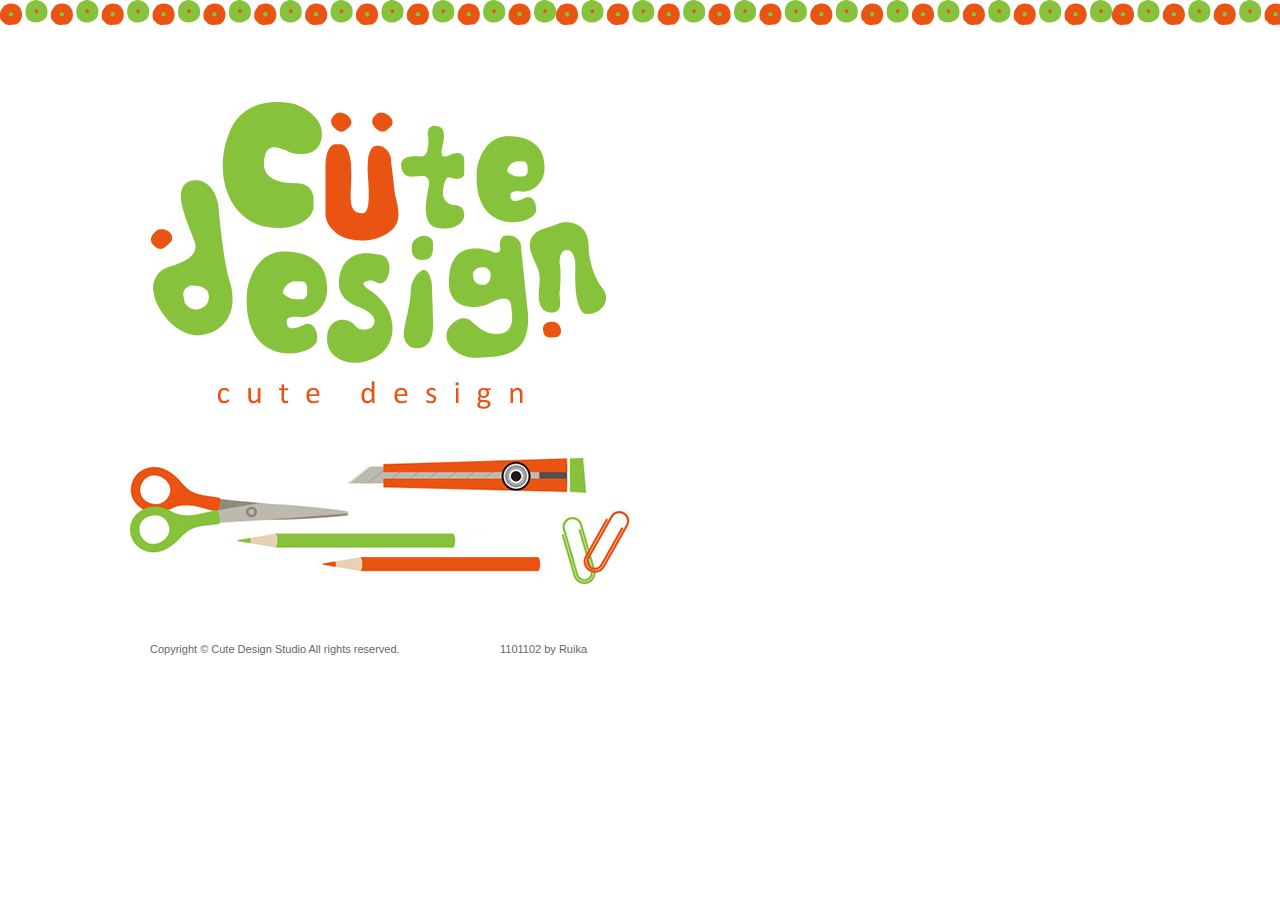
<file: index.html>
<!DOCTYPE html>
<html lang="en">
<head>
    <meta charset="UTF-8">
    <meta name="viewport" content="width=device-width, initial-scale=1.0">
    <title>Cute Design</title>
</head>
<style type="text/css">
    body{
       font-family: Arial, Helvetica, sans-serif;
       font-size: 11px;
       color: #666666;
       background-image: url(images1/cute_design_bg.png);
       background-repeat: repeat-x;
       margin: 0px;
    }
    #div1{
        position: absolute;
        left: 151px;
        top: 102px;
        width: 455px;
        height: 312px;
        z-index: 1;
    }
    #div2{
        position: absolute;
        left: 130px;
        top: 458px;
        width: 500px;
        height: 126px;
        z-index: 2;
    }
    #div3{
        position: absolute;
        left: 150px;
        top: 632px;
        width: 280px;
        height: 20px;
        z-index: 3;
    }
    #div4{
        position: absolute;
        left: 500px;
        top: 632px;
        width: 130px;
        height: 20px;
        z-index: 4;
    }
    

</style>
<body>
    <div id="div1">
        <a href="main.html"><img src="images1/cute_design_logo.png" alt="logo"></a>
    </div>
    <div id="div2">
        <a href="main.html"><img src="images1/intro.jpg" alt="intro"></a>
    </div>
    <div id="div3">
        <p>Copyright &copy Cute Design Studio All rights reserved.</p>
    </div>
    <div id="div4">
        <p>1101102 by Ruika</p>
    </div>
</body>
</html>
</file>
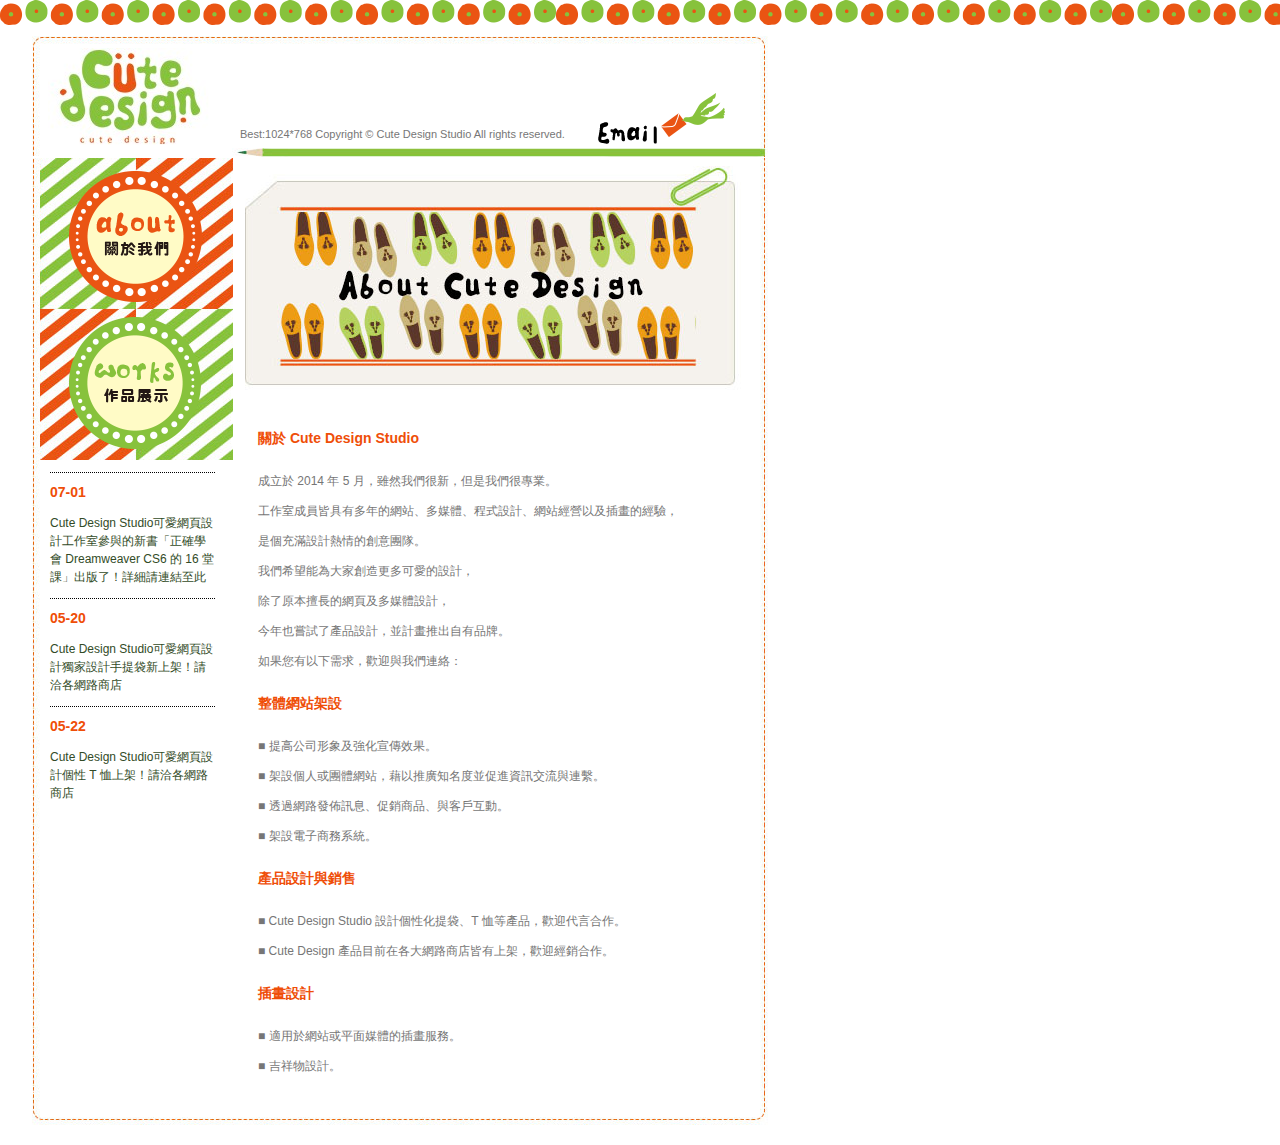
<file: about.html>
<!DOCTYPE html>
<html lang="en">
<head>
    <meta charset="UTF-8">
    <meta name="viewport" content="width=device-width, initial-scale=1.0">
    <title>Cute Design Studio 可愛網頁設計工作室</title>
    <!-- css -->
    <link rel="stylesheet" href="./css/website.css">
</head>
<body>
    <div class="header">
        <a href="main.html"><img src="./images1/main_logo.jpg" alt="headerlogo" class="headerLogo transition"></a>
        <span class="headerCopy">
            Best:1024*768
            Copyright &copy Cute Design Studio All rights reserved.
        </span>
        <a href="mailto:yeah.878952@gmail.com?subject=WebDesign Case!!"><img src="./images1/email.png" alt="email.png" class="email transition"></a>
    </div>
    <div class="content">
        <div class="contentL">
            <div class="sidemenu">
                <a href="about.html"><img src="./images1/about_btn.png" alt="about_btn.png" class="transition"></a>
                <a href="works.html"><img src="./images1/works_btn.png" alt="works_btn.png" class="transition"></a>
            </div>
            <div class="listNew">
                <p><span class="subtitle">07-01</span></p>
                <a href="#">Cute Design Studio可愛網頁設計工作室參與的新書「正確學會 Dreamweaver CS6 的 16 堂課」出版了！詳細請連結至此</a>
                <p><span class="subtitle">05-20</span></p>
                <a href="works.html#bags">Cute Design Studio可愛網頁設計獨家設計手提袋新上架！請洽各網路商店</a>
                <p><span class="subtitle">05-22</span></p>
                <a href="works.html#tshirts">Cute Design Studio可愛網頁設計個性 T 恤上架！請洽各網路商店</a>
            </div>
        </div>
        <div class="contentR">
            <img src="./images1/titles_about.jpg" alt="title_about.jpg" class="topphoto">
            <div class="contentAbout">
                <p><span class="subtitle">關於 Cute Design Studio</span></p>
                <p>成立於 2014 年 5 月，雖然我們很新，但是我們很專業。<br>
                    工作室成員皆具有多年的網站、多媒體、程式設計、網站經營以及插畫的經驗，<br>
                    是個充滿設計熱情的創意團隊。<br>
                    我們希望能為大家創造更多可愛的設計，<br>
                    除了原本擅長的網頁及多媒體設計，<br>
                    今年也嘗試了產品設計，並計畫推出自有品牌。<br>
                    如果您有以下需求，歡迎與我們連絡：
                </p>
                <p><span class="subtitle">整體網站架設</span></p>
                <p>
                    ■ 提高公司形象及強化宣傳效果。<br>
                    ■ 架設個人或團體網站，藉以推廣知名度並促進資訊交流與連繫。<br>
                    ■ 透過網路發佈訊息、促銷商品、與客戶互動。<br>
                    ■ 架設電子商務系統。
                </p>
                <p><span class="subtitle">產品設計與銷售</span></p>
                <p>
                    ■ Cute Design Studio 設計個性化提袋、T 恤等產品，歡迎代言合作。<br>
                    ■ Cute Design 產品目前在各大網路商店皆有上架，歡迎經銷合作。<br>
                </p>
                <p><span class="subtitle">插畫設計</span></p>
                <p>
                    ■ 適用於網站或平面媒體的插畫服務。<br>
                    ■ 吉祥物設計。<br>
                </p>
            </div>
        </div>
    </div>
    <div class="footer"></div>
</body>
</html>
</file>
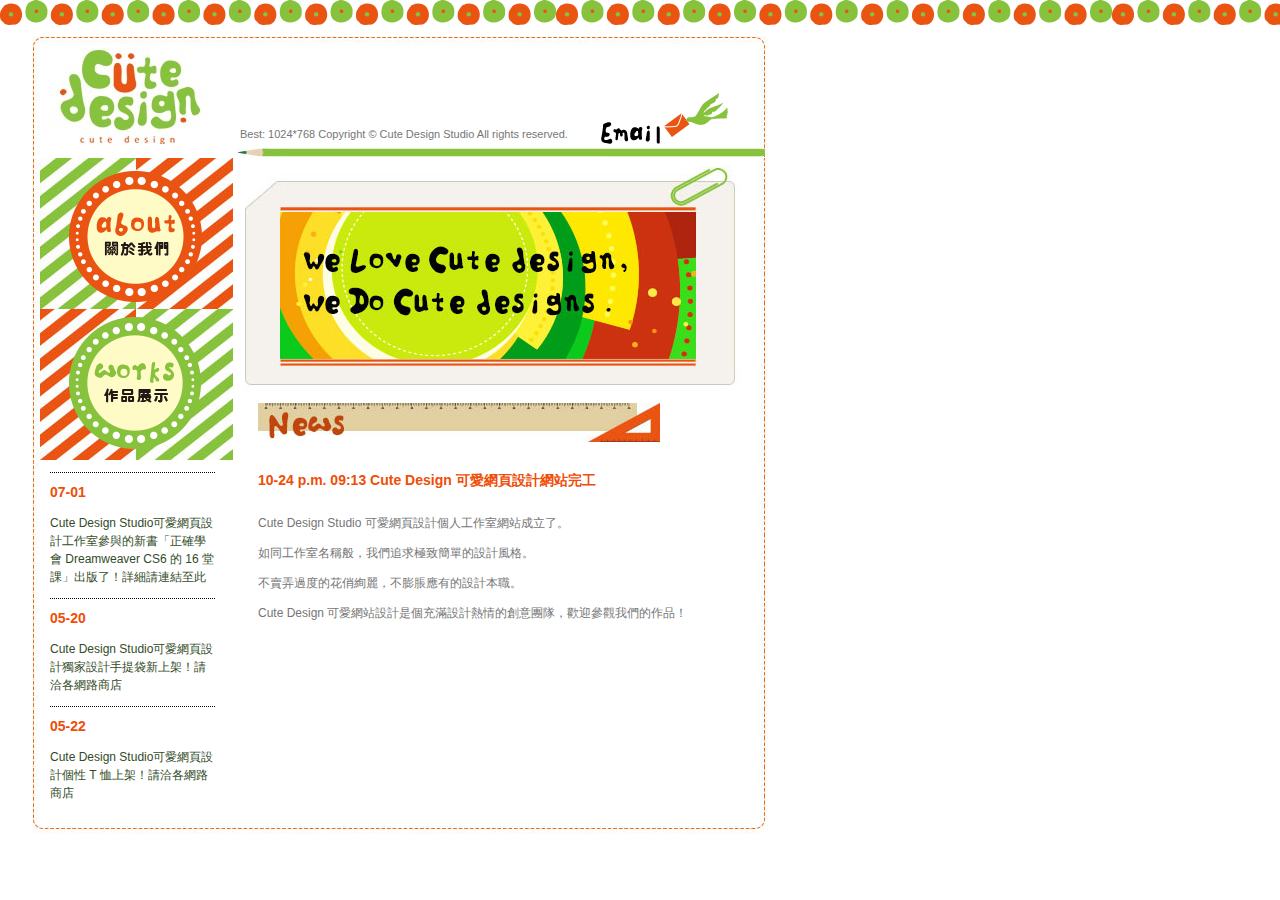
<file: main.html>
<!DOCTYPE html>
<html lang="en">
<head>
    <meta charset="UTF-8">
    <meta name="viewport" content="width=device-width, initial-scale=1.0">
    <title>Cute Design Studio 可愛網頁設計工作室</title>
    <!-- css -->
    <link rel="stylesheet" href="./css/website.css">

</head>
<body>
    <div class="header">
        <a href="main.html"><img src="./images1/main_logo.jpg" alt="logo.jpg" class="headerLogo transition"></a>
        <span class="headerCopy">
            Best: 1024*768
            Copyright &copy Cute Design Studio All rights reserved.
        </span>
        <a href="mailto:yeah.878952@gmail.com?subject=Design Case!!"><img src="./images1/email.png" alt="email.png" class="email transition"></a>
    </div>

    <div class="content">
        <div class="contentL">
            <div class="sidemenu">
                <a href="about.html"><img src="./images1/about_btn.png" alt="about_btn.png" class="transition"></a>
                <a href="works.html"><img src="./images1/works_btn.png" alt="works_btn.png" class="transition"></a>
            </div>
            <div class="listNew">
                <p><span class="subtitle">07-01</span></p>
                <a href="#">Cute Design Studio可愛網頁設計工作室參與的新書「正確學會 Dreamweaver CS6 的 16 堂課」出版了！詳細請連結至此</a>
                <p><span class="subtitle">05-20</span></p>
                <a href="works.html#bags">Cute Design Studio可愛網頁設計獨家設計手提袋新上架！請洽各網路商店</a>
                <p><span class="subtitle">05-22</span></p>
                <a href="works.html#tshirts">Cute Design Studio可愛網頁設計個性 T 恤上架！請洽各網路商店</a>
            </div>
        </div>
        <div class="contentR">
            <img src="./images1/titles_main.jpg" alt="topphoto" class="topphoto">
            <div class="contentNew">
                <img src="./images1/stitle_news.jpg" alt="stitle">
                <p>
                    <span class="subtitle"> 10-24 p.m. 09:13 Cute Design 可愛網頁設計網站完工</span>
                </p>
                <p>Cute Design Studio 可愛網頁設計個人工作室網站成立了。<br>如同工作室名稱般，我們追求極致簡單的設計風格。<br>不賣弄過度的花俏絢麗，不膨脹應有的設計本職。<br>Cute Design 可愛網站設計是個充滿設計熱情的創意團隊，歡迎參觀我們的作品！</p>
            </div>
        </div>
    </div>
    <div class="footer"></div>
</body>
</html>
</file>
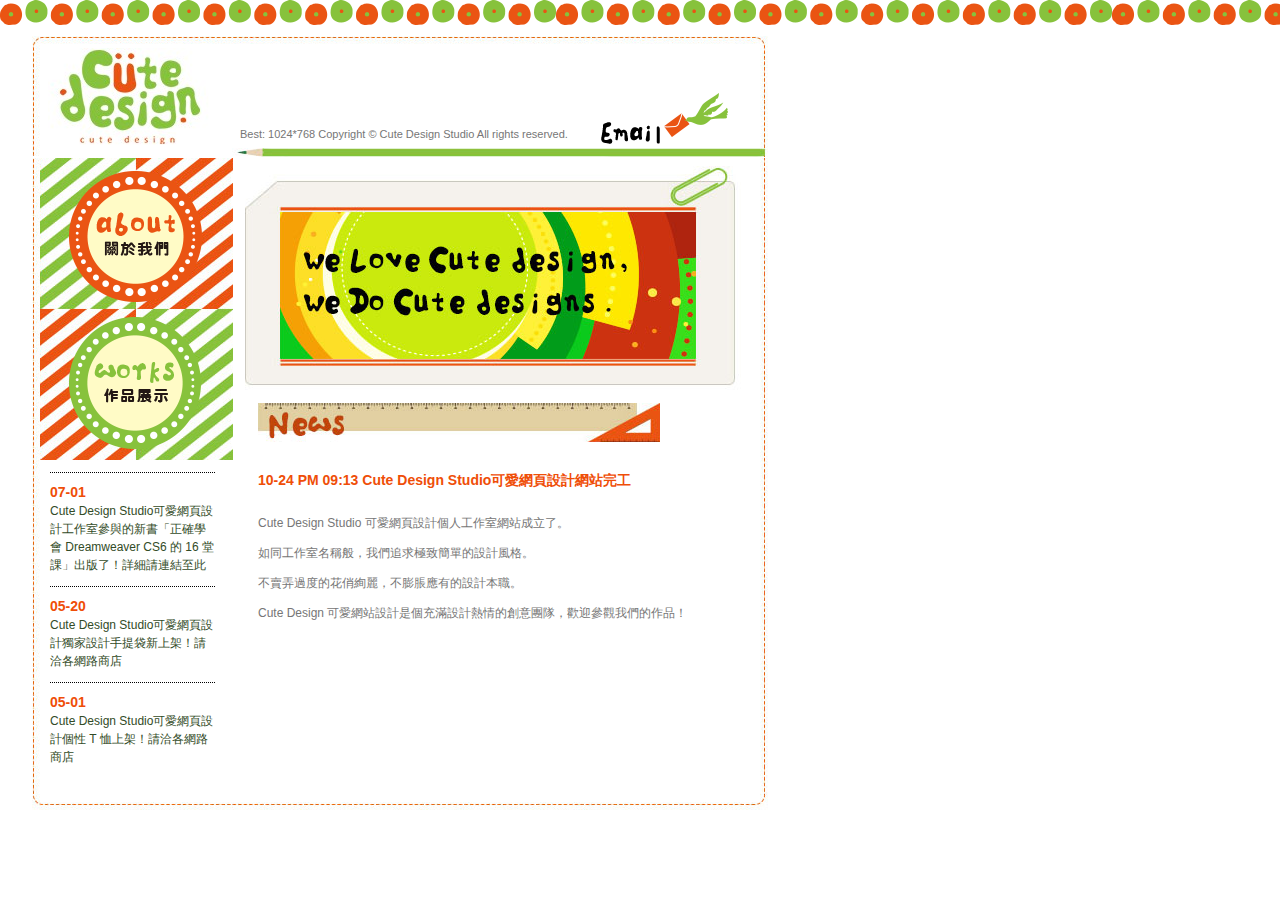
<file: main0202.html>
<!DOCTYPE html>
<html lang="en">
<head>
    <meta charset="UTF-8">
    <meta name="viewport" content="width=device-width, initial-scale=1.0">
    <title>Cute Design Studio</title>
    <!-- link -->
    <link rel="stylesheet" href="css/website0202.css">
   
</head>
<body>
    <!-- header -->
    <div id="header">
        <a href="index.html"><img src="./images1/main_logo.jpg" alt="main.jpg" class="headerlogo transition"></a>
        <span class="headercopy">
            Best: 1024*768
            Copyright &copy Cute Design Studio All rights reserved.
        </span>
        <a href="mailto:yeah.878952@gmail.com?subject=Design Case!!"><img src="./images1/email.png" alt="email.jpg" class="email transition"></a>
    </div>
    <!-- content -->
    <div id="content">
        <div id="contentL">
            <div id="sidemenu">
                <!-- about -->
                <a href="about.html"><img src="./images1/about_btn.png" alt="about_btn.png" class="transition"></a>
                <!-- work -->
                <a href="works.html"><img src="./images1/works_btn.png" alt="work_btn.png" class="transition"></a>  
            </div>
            <!-- listNew -->
            <div id="listNew">
                <p><span class="subtitle">07-01<br></span> 
                    <a href="#">Cute Design Studio可愛網頁設計工作室參與的新書「正確學會 Dreamweaver CS6 的 16 堂課」出版了！詳細請連結至此</a>
                </p>
    
                <p><span class="subtitle">05-20<br></span>
                    <a href="#">Cute Design Studio可愛網頁設計獨家設計手提袋新上架！請洽各網路商店</a>
                </p>

                <p><span class="subtitle">05-01<br></span>
                    <a href="#">Cute Design Studio可愛網頁設計個性 T 恤上架！請洽各網路商店</a>
                </p>
            </div>
        </div>
        <div id="contentR">
            <!-- topphoto -->
            <img src="./images1/titles_main.jpg" alt="titles_main.jpg" id="topphoto">
            <div id="contentNew">
                <img src="./images1/stitle_news.jpg" alt="stitle_news.jpg">
                <p><span class="subtitle">10-24 PM 09:13 Cute Design Studio可愛網頁設計網站完工</span></p>
                <p>
                    Cute Design Studio 可愛網頁設計個人工作室網站成立了。<br>
                    如同工作室名稱般，我們追求極致簡單的設計風格。<br>
                    不賣弄過度的花俏絢麗，不膨脹應有的設計本職。<br>
                    Cute Design 可愛網站設計是個充滿設計熱情的創意團隊，歡迎參觀我們的作品！<br>
                </p>
            </div>
        </div>
        
    </div>
    <!-- footer -->
    <div id="footer">

    </div>


</body>
</html>
</file>
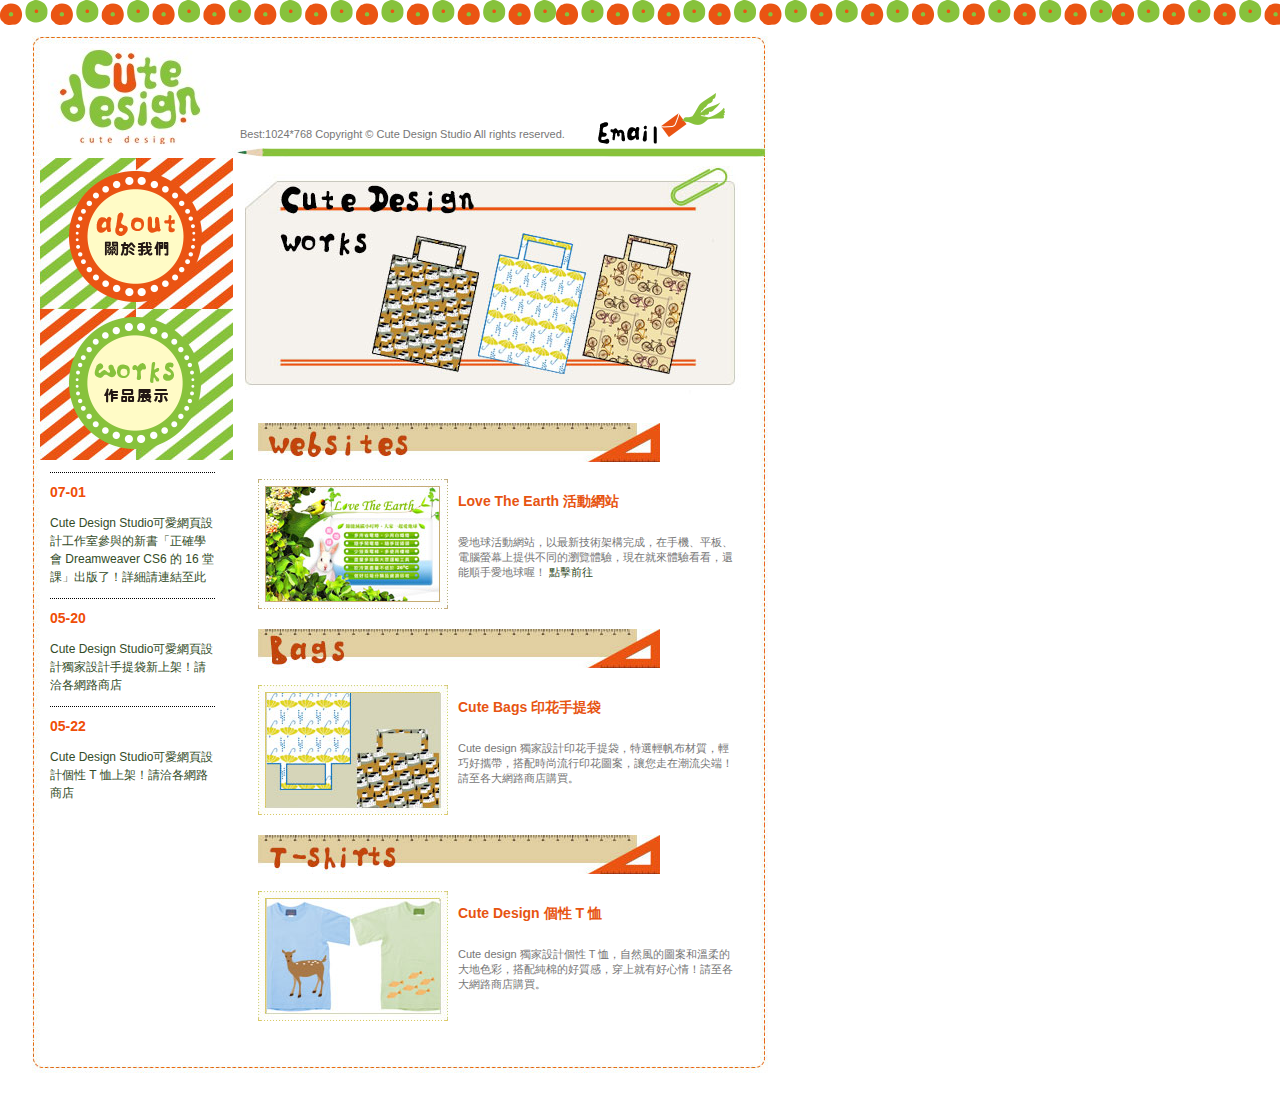
<file: works.html>
<!DOCTYPE html>
<html lang="en">
<head>
    <meta charset="UTF-8">
    <meta name="viewport" content="width=device-width, initial-scale=1.0">
    <title>Cute Design Studio 可愛網頁設計工作室</title>
    <!-- css -->
    <link rel="stylesheet" href="./css/website.css">
</head>
<body>
    <div class="header">
        <a href="main.html"><img src="./images1/main_logo.jpg" alt="headerlogo" class="headerLogo transition"></a>
        <span class="headerCopy">
            Best:1024*768
            Copyright &copy Cute Design Studio All rights reserved.
        </span>
        <a href="mailto:yeah.878952@gmail.com?subject=WebDesign Case!!"><img src="./images1/email.png" alt="email.png" class="email transition"></a>
    </div>

    <div class="content">
        <div class="contentL">
            <div class="sidemenu">
                <a href="about.html"><img src="./images1/about_btn.png" alt="about_btn.png" class="transition"></a>
                <a href="works.html"><img src="./images1/works_btn.png" alt="works_btn.png" class="transition"></a>
            </div>
            <div class="listNew">
                <p><span class="subtitle">07-01</span></p>
                <a href="#">Cute Design Studio可愛網頁設計工作室參與的新書「正確學會 Dreamweaver CS6 的 16 堂課」出版了！詳細請連結至此</a>
                <p><span class="subtitle">05-20</span></p>
                <a href="works.html#bags">Cute Design Studio可愛網頁設計獨家設計手提袋新上架！請洽各網路商店</a>
                <p><span class="subtitle">05-22</span></p>
                <a href="works.html#tshirts">Cute Design Studio可愛網頁設計個性 T 恤上架！請洽各網路商店</a>
            </div>
        </div>

        <div class="contentR">
            <img src="./images1/titles_works.jpg" alt="title_works.jpg" class="topphoto">
            <!-- pic1 -->
            <div class="contentWorks">
                <img src="./images1/stitle_webs.jpg" alt="work_website">
                <div class="works">
                    <img src="./images1/works_p1.jpg" alt="workp1" class="worksPic">
                    <p class="worksTitle">Love The Earth 活動網站</p>
                    <p class="worksText">愛地球活動網站，以最新技術架構完成，在手機、平板、電腦螢幕上提供不同的瀏覽體驗，現在就來體驗看看，還能順手愛地球喔！
                        <a href="#" target="_blank">點擊前往</a>
                    </p>
                </div>
            </div>
            <!-- pic2 -->
            <div class="contentWorks">
                <img src="./images1/stitle_bags.jpg" alt="work_website">
                <a name="bags" id="basg"></a>
                <div class="works">
                    <img src="./images1/works_p2.jpg" alt="workp1" class="worksPic">
                    <p class="worksTitle">Cute Bags 印花手提袋</p>
                    <p class="worksText">Cute design 獨家設計印花手提袋，特選輕帆布材質，輕巧好攜帶，搭配時尚流行印花圖案，讓您走在潮流尖端！請至各大網路商店購買。</p>
                </div>
            </div>
            <!-- pic3 -->
            <div class="contentWorks">
                <img src="./images1/stitle_tshirts.jpg" alt="work_website">
                <a name="tshirt" id="tshirts"></a>
                <div class="works">
                    <img src="./images1/works_p3.jpg" alt="workp1" class="worksPic">
                    <p class="worksTitle">Cute Design 個性 T 恤</p>
                    <p class="worksText">Cute design 獨家設計個性 T 恤，自然風的圖案和溫柔的大地色彩，搭配純棉的好質感，穿上就有好心情！請至各大網路商店購買。</p>
                </div>
            </div>
        </div>
    </div>
    <div class="footer"></div>   
</body>
</html>
</file>
<file: css/website.css>
body{
    font-family: Arial, Helvetica, sans-serif;
    font-size: 12px;
    color: #767676;
    background-image: url(../images1/cute_design_bg.png);
    background-repeat: repeat-x;
    margin-top: 28px;
    margin-right: 0px;
    margin-bottom: 0px;
    margin-left: 0px;
}
a{
    text-decoration: none;
    color: #324b27;
}
a:hover{
    text-decoration: underline;
    color: #5f942a;
}
a:active{
    font-size: 13px;
    color: teal;
}
.header{
    background-image: url(../images1/header_bg.jpg);
    background-repeat: no-repeat;
    width: 800px;
    height: 130px;
}
.headerLogo{
    float: left;
    margin-top: 20px;
    margin-left: 48px;
}
.email{
    float: left;
    margin-top: 65px;
    margin-left: 20px;
}
.transition{
    -moz-transition: all 1s ease 0s;
    -ms-transition: all 1s ease 0s;
    -webkit-transition: all 1s ease 0s;
    -o-transition: all 1s ease 0s;
    transition:  all 1s ease 0s;
}
.transition:hover{
    -moz-opacity: 0.5;
    -ms-opacity: 0.5;
    -webkit-opacity: 0.5;
    -o-opacity: 0.5;
    opacity: 0.5;
}
.headerCopy{
    float: left;
    margin-top: 100px;
    margin-left: 25px;
    font-size: 11px;
}
.content{
    background-image: url(../images1/content_bg.jpg);
    background-repeat: repeat-y;
    width: 800px;
    display: flex;
}
.contentL{
    float: left;
    width: 245px;
}
.sidemenu{
    background-image: url(../images1/menu_bg.jpg);
    height: 302px;
    width: 180px;
    margin-left: 40px;
    padding-left: 13px;
}
.listNew{
    margin-right: 30px;
    margin-left: 50px;
    line-height: 1.5em;
}
.subtitle{
    color: #ef4e08;
    font-size: 14px;
    font-weight: bold;
}
.content .contentL .listNew p{
    border-top-style: dotted;
    border-top-width: 1px;
    border-top-color: #000;
    padding-top: 10px;
}
.contentR{
    width: 500px;
}
.contentNew{
    margin-left: 13px;
    margin-right: 55px;
    line-height: 2.5em;
}
.contentAbout{
    width: 480px;
    line-height: 2.5em;
    margin-left: 13px;
    margin-top: 20px;
}
.contentWorks{
    width: 507px;
    margin-left: 13px;
    margin-top: 20px;
    font-size: 11px;
}
.works{
    width: 487px;
    padding: 15px 20px 20px 0px;
    float: left;
}
.worksPic{
    float: left;
}
.worksTitle{
    color: #e75411;
    font-size: 14px;
    margin-left: 200px;
    font-weight: bold;
}
.worksText{
    float: left;
    margin-left: 10px;
    margin-top: 10px;
    width: 280px;
}

.footer{
    background-image: url(../images1/footer_bg.jpg);
    background-repeat: no-repeat;
    width: 800px;
    height: 52px;
    clear: both;
}
</file>
<file: css/website0202.css>
body{
    font-family: Arial, Helvetica, sans-serif;
    font-size: 12px;
    color: #767676;
    background-image: url(../images1/cute_design_bg.png);
    background-repeat: repeat-x;
    margin-top: 28px;
    /* 讓最上面圓球圖片與下方方塊隔開，完整呈現 */
    margin-right: 0px;
    margin-bottom: 0px;
    margin-left: 0px;
}
a{
    text-decoration: none;
    color: #324b27;
}
a:hover{
    text-decoration: underline;
    color: #5f942a;
}
a:active{font-size: 13px;
    color: teal;
}
#header{
    background-image: url(../images1/header_bg.jpg);
    background-repeat: no-repeat;
    width: 800px;
    height: 130px;
}
.headerlogo{
    float: left;
    margin-top: 20px;
    margin-left: 48px;
}
.headercopy{
    float: left;
    margin-top: 100px;
    margin-left: 25px;
    font-size: 11px;
}
.email{
    float: left;
    margin-top: 65px;
    margin-left: 20px;
}
#content{
    background-image: url(../images1/content_bg.jpg);
    background-repeat: repeat-y;
    width: 800px;
    display: flex;
}
#contentL{
    float: left;
    width: 245px;
}
.transition{
    -moz-transition: all 1s ease 0s;
    -ms-transition: all 1s ease 0s;
    -webkit-transition: all 1s ease 0s;
    -o-transition: all 1s ease 0s;
    transition: all 1s ease 0s;
}
.transition:hover{
    -moz-opacity: 0.5;
    -ms-opacity: 0.5;
    -webkit-opacity: 0.5;
    opacity: 0.5;

}
#sidemenu{
    background-image: url(../images1/menu_bg.jpg);
    height: 302px;
    width: 180px;
    margin-left: 40px;
    padding-left: 13px;
}
#listNew{
    margin-right: 30px;
    margin-left: 50px;
    line-height: 1.5em;
}
#content #contentL #listNew p {
    border-top-style: dotted;
    border-top-width: 1px;
    border-top-color: #000;
    padding-top: 10px;
}
.subtitle{
    color: #ef4e08;
    font-size: 14px;
    font-weight: bold;
}
#contentR{
    width: 500px;
}
#contentNew{
    margin-left: 13px;
    margin-right: 55px;
    line-height: 2.5em;
}
#footer{
    background-image: url(../images1/footer_bg.jpg);
    background-repeat: no-repeat;
    width: 800px;
    height: 52px;
}
</file>
